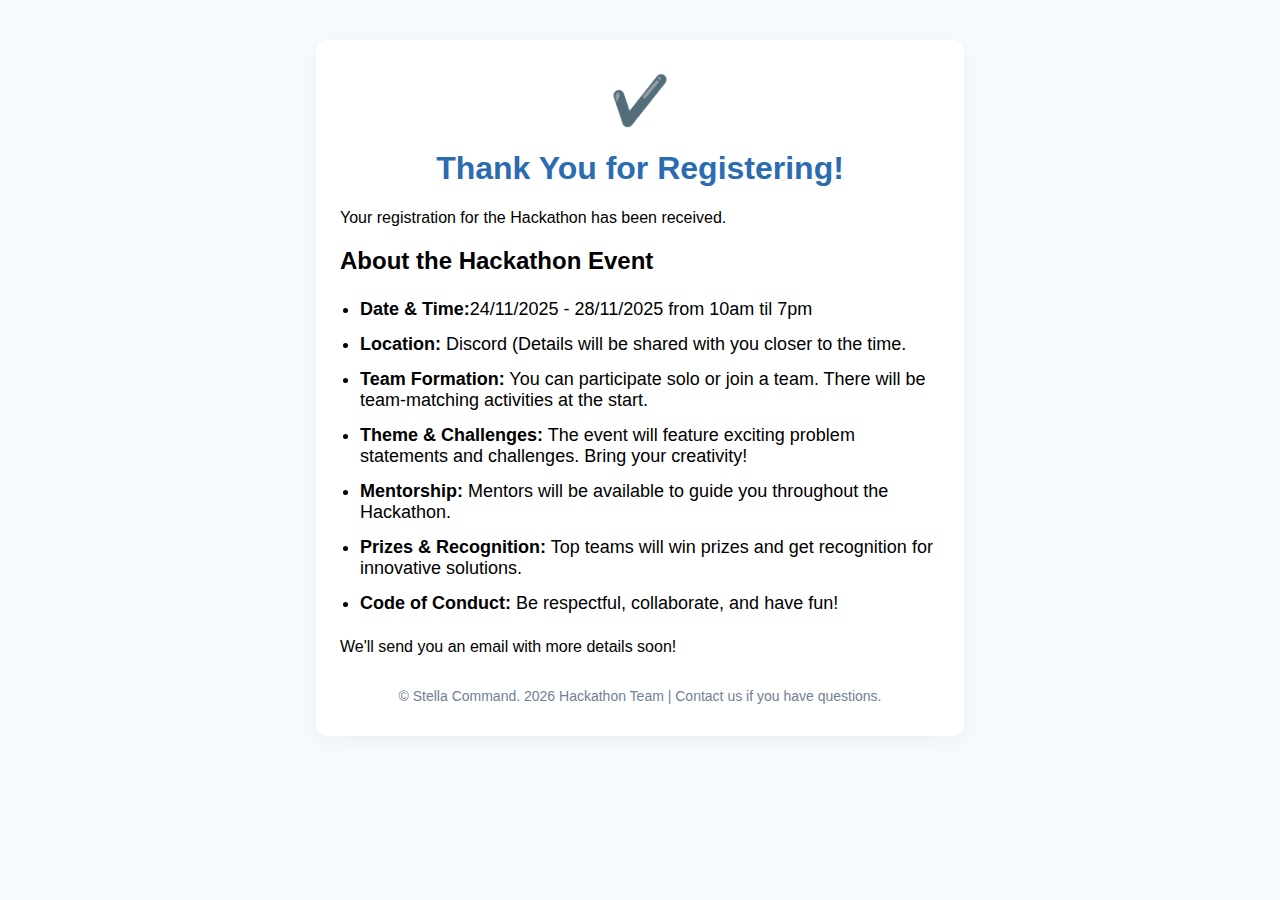
<file: thanks.html>
<!DOCTYPE html>
<html lang="en">
<head>
    <meta charset="UTF-8">
    <title>Registration Complete - Welcome to the Hackathon!</title>
    <meta name="viewport" content="width=device-width, initial-scale=1">
    <style>
        body {
            font-family: 'Segoe UI', Arial, sans-serif;
            background: #f7fafc;
            margin: 0;
            padding: 0;
        }
        .container {
            background: #fff;
            max-width: 600px;
            margin: 40px auto;
            padding: 32px 24px;
            border-radius: 12px;
            box-shadow: 0 6px 20px rgba(0,0,0,0.04);
        }
        h1 {
            color: #2b6cb0;
            text-align: center;
        }
        .checkmark {
            font-size: 48px;
            color: #38a169;
            text-align: center;
        }
        ul {
            margin: 24px 0;
            padding-left: 20px;
        }
        li {
            margin-bottom: 14px;
            font-size: 18px;
        }
        .footer {
            text-align: center;
            color: #718096;
            font-size: 14px;
            margin-top: 32px;
        }
    </style>
</head>
<body>
    <div class="container">
        <div class="checkmark">✔️</div>
        <h1>Thank You for Registering!</h1>
        <p>Your registration for the Hackathon has been received.</p>
        <h2>About the Hackathon Event</h2>
        <ul>
            <li><strong>Date & Time:</strong>24/11/2025 - 28/11/2025 from 10am til 7pm</li>
            <li><strong>Location:</strong> Discord (Details will be shared with you closer to the time.</li>
            <li><strong>Team Formation:</strong> You can participate solo or join a team. There will be team-matching activities at the start.</li>
            <li><strong>Theme & Challenges:</strong> The event will feature exciting problem statements and challenges. Bring your creativity!</li>
            <li><strong>Mentorship:</strong> Mentors will be available to guide you throughout the Hackathon.</li>
            <li><strong>Prizes & Recognition:</strong> Top teams will win prizes and get recognition for innovative solutions.</li>
            <li><strong>Code of Conduct:</strong> Be respectful, collaborate, and have fun!</li>
        </ul>
        <p>We'll send you an email with more details soon!</p>
        <div class="footer">
            &copy; Stella Command. 2026 Hackathon Team | Contact us if you have questions.
        </div>
    </div>
</body>
</html>
</file>
